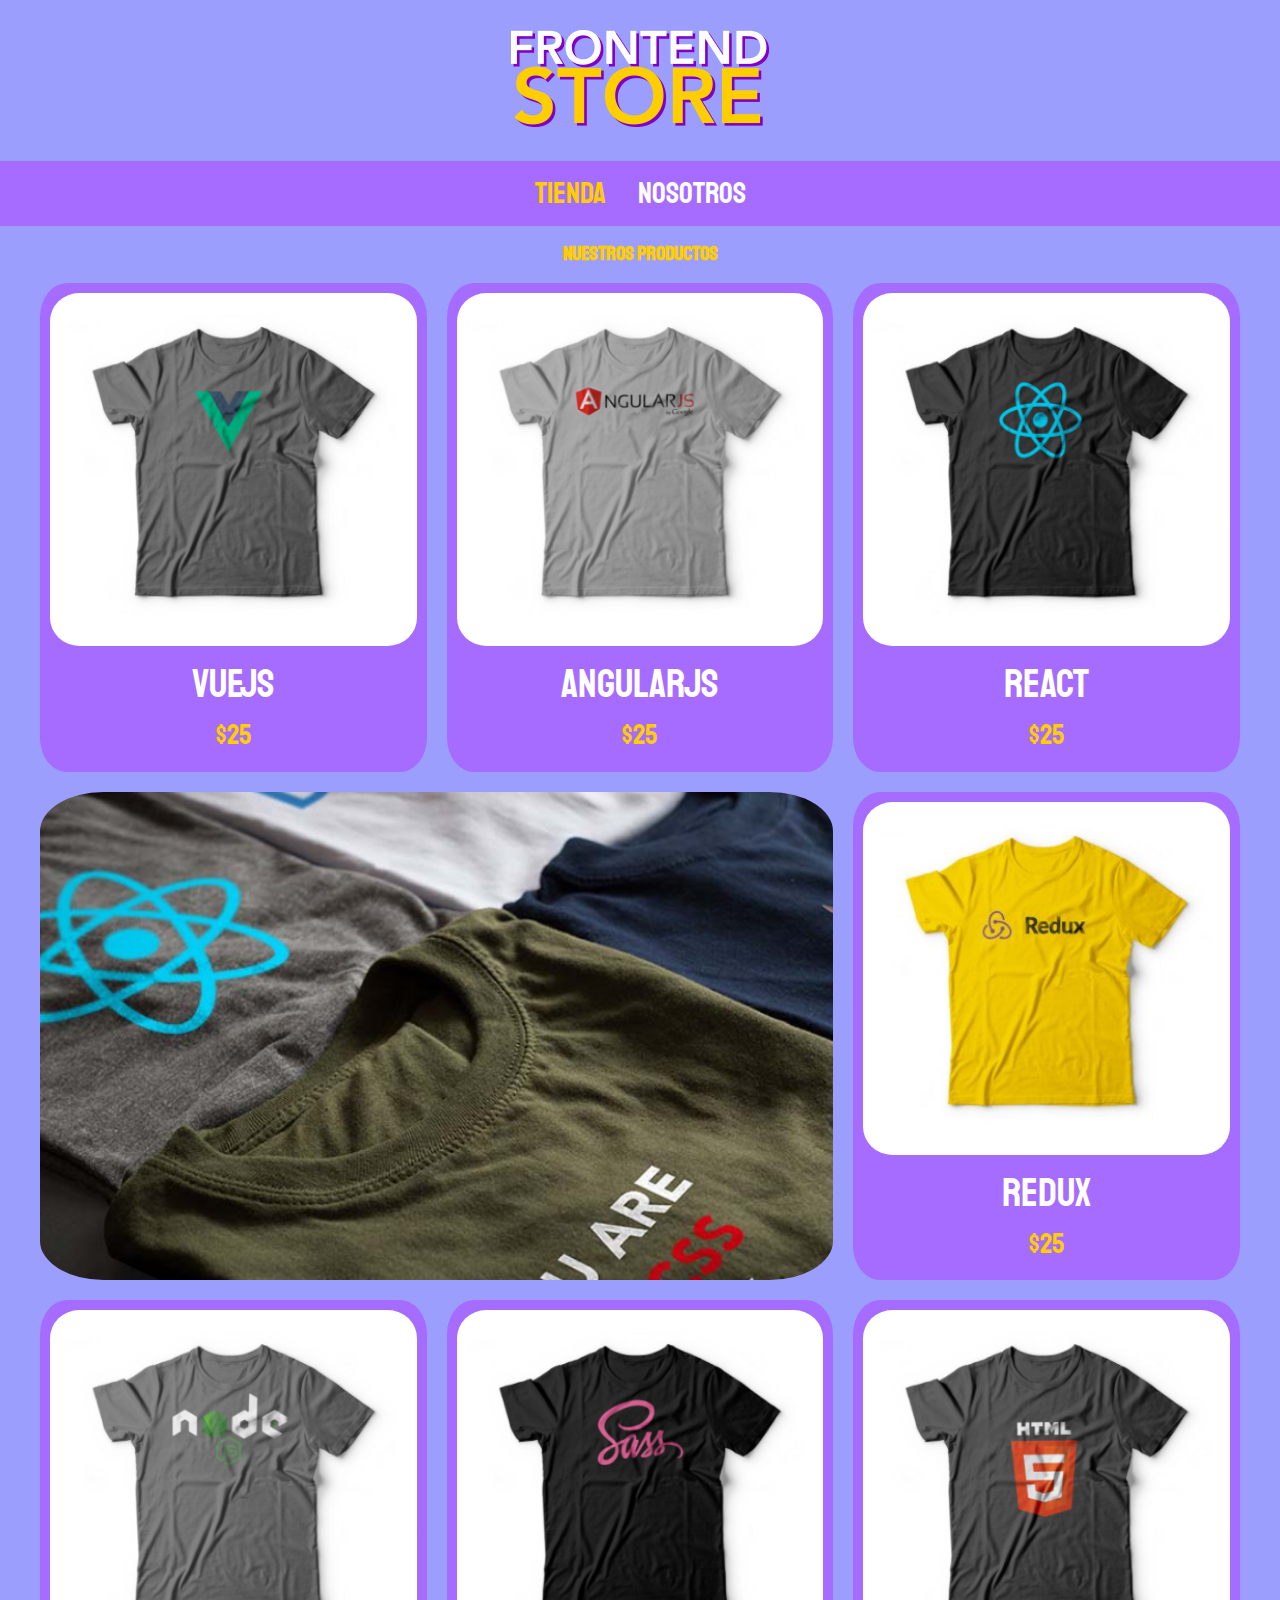
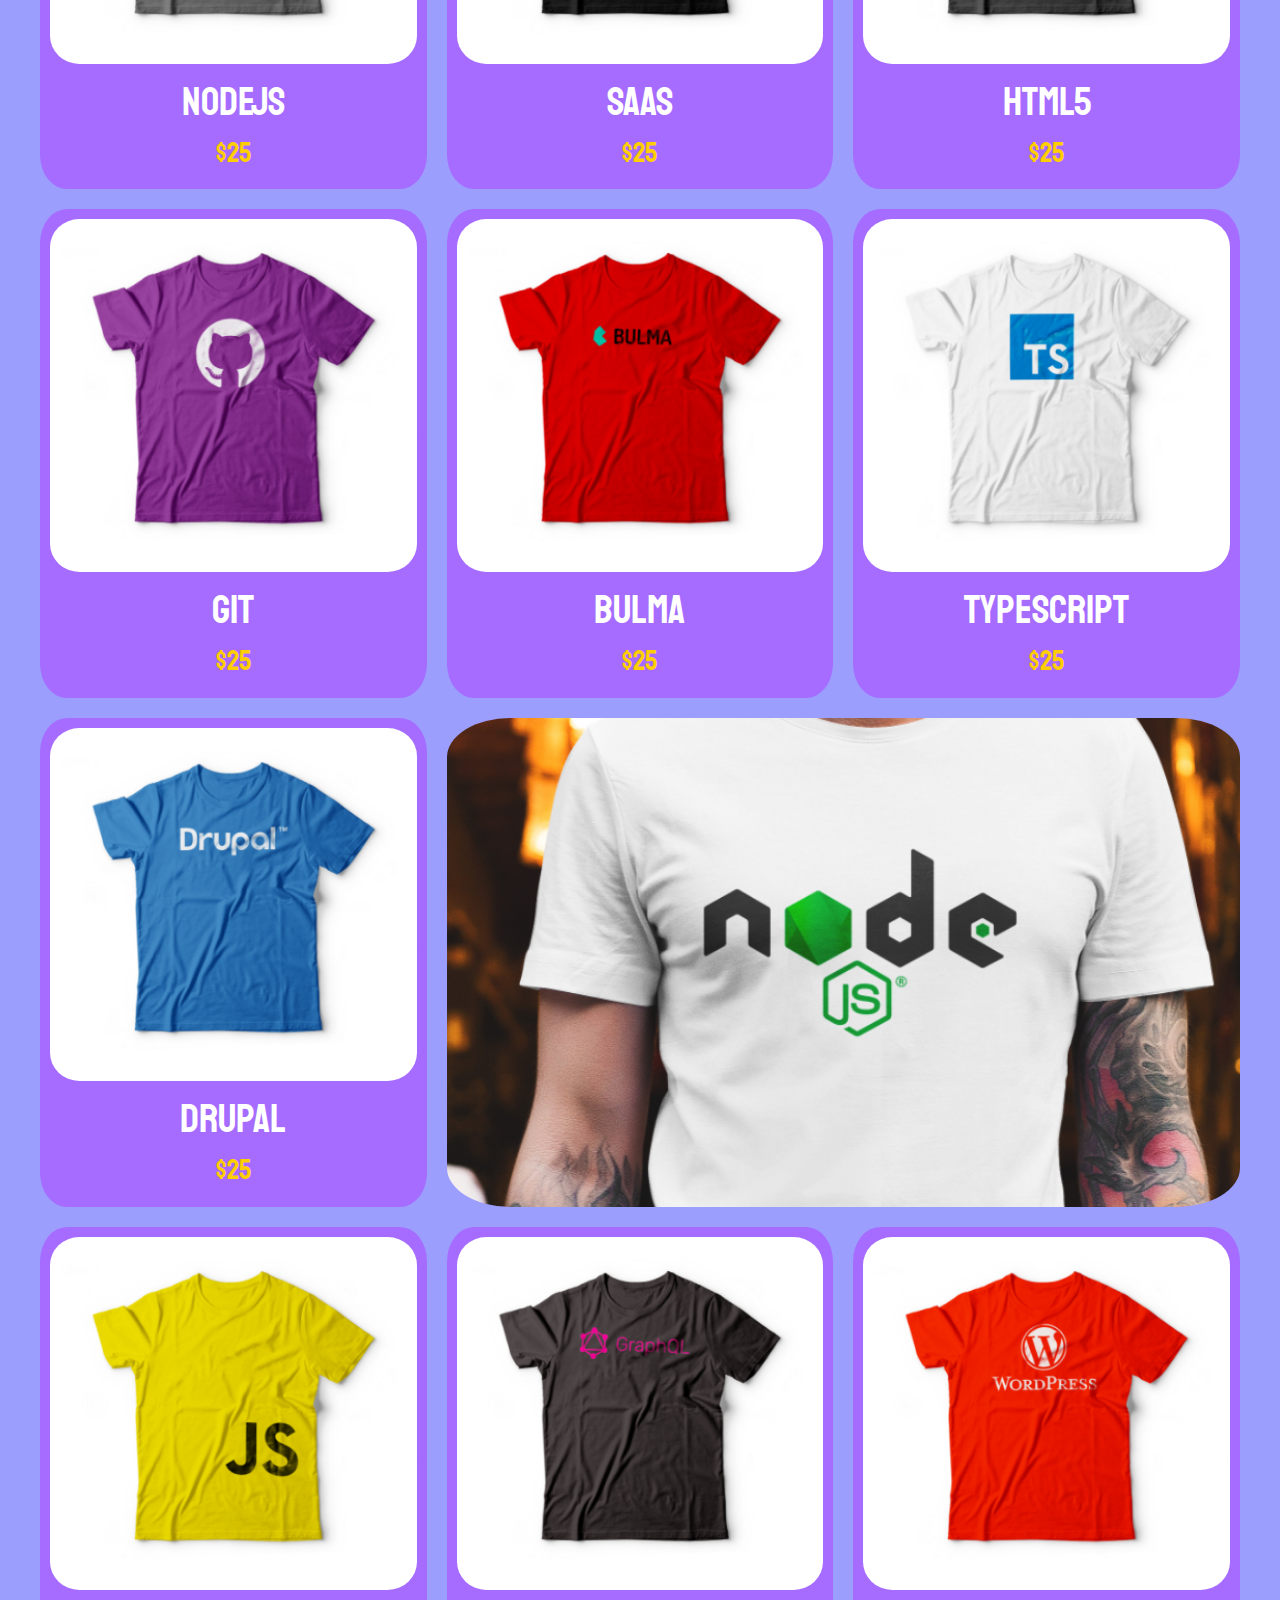
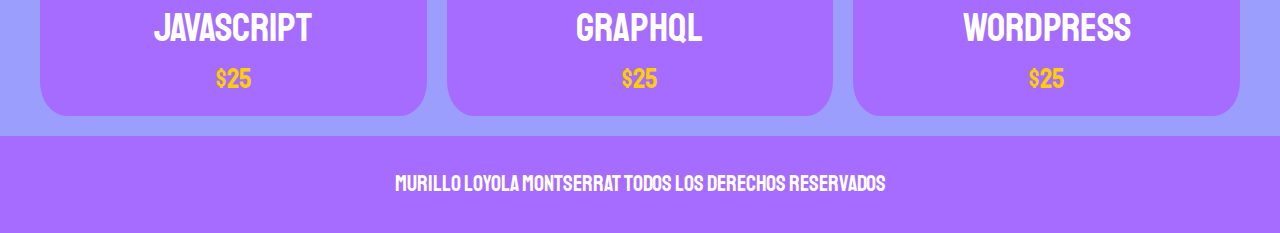
<file: index.html>
<!DOCTYPE html>
<html lang="en">
  <head>
    <meta charset="UTF-8" />
    <meta name="viewport" content="width=device-width, initial-scale=1.0" />
    <meta http-equiv="X-UA-Compatible" content="ie=edge" />
    <link rel="stylesheet" href="css/styles.css" />
    <link rel="stylesheet" href="css/normalize.css" />
    <link rel="preconnect" href="https://fonts.googleapis.com" />
    <link rel="preconnect" href="https://fonts.gstatic.com" crossorigin />
    <link
      href="https://fonts.googleapis.com/css2?family=Staatliches&display=swap"
      rel="stylesheet"
    />
    <title>Front End Store</title>
  </head>
  <body>
    <header class="header">
      <a href="index.html">
        <img class="header__logo" src="img/logo.png" alt="logo" />
      </a>
    </header>
    <!--navegacion-->
    <nav class="navegacion">
      <a class="navegacion__enlace navegacion__enlace--activo" href="index.html"
        >Tienda</a
      >
      <a class="navegacion__enlace" href="nosotros.html">Nosotros</a>
    </nav>
    <!--navegacion---->

    <!--Seccion principal-->
    <main class="contenedor">
      <h1>Nuestros productos</h1>
      <div class="grid">
        <div class="producto">
          <a href="producto.html">
            <img class="producto__imagen" src="img/1.jpg" alt="imagen camisa" />
            <div class="producto__informacion">
              <p class="producto__nombre">VueJS</p>
              <p class="producto__precio">$25</p>
            </div>
          </a>
        </div>
        <div class="producto">
          <a href="producto.html">
            <img class="producto__imagen" src="img/2.jpg" alt="imagen camisa" />
            <div class="producto__informacion">
              <p class="producto__nombre">AngularJS</p>
              <p class="producto__precio">$25</p>
            </div>
          </a>
        </div>
        <div class="producto">
          <a href="producto.html">
            <img class="producto__imagen" src="img/3.jpg" alt="imagen camisa" />
            <div class="producto__informacion">
              <p class="producto__nombre">React</p>
              <p class="producto__precio">$25</p>
            </div>
          </a>
        </div>
        <div class="producto">
          <a href="producto.html">
            <img class="producto__imagen" src="img/4.jpg" alt="imagen camisa" />
            <div class="producto__informacion">
              <p class="producto__nombre">Redux</p>
              <p class="producto__precio">$25</p>
            </div>
          </a>
        </div>
        <div class="producto">
          <a href="producto.html">
            <img class="producto__imagen" src="img/5.jpg" alt="imagen camisa" />
            <div class="producto__informacion">
              <p class="producto__nombre">NodeJS</p>
              <p class="producto__precio">$25</p>
            </div>
          </a>
        </div>
        <div class="producto">
          <a href="producto.html">
            <img class="producto__imagen" src="img/6.jpg" alt="imagen camisa" />
            <div class="producto__informacion">
              <p class="producto__nombre">Saas</p>
              <p class="producto__precio">$25</p>
            </div>
          </a>
        </div>
        <div class="producto">
          <a href="producto.html">
            <img class="producto__imagen" src="img/7.jpg" alt="imagen camisa" />
            <div class="producto__informacion">
              <p class="producto__nombre">HTML5</p>
              <p class="producto__precio">$25</p>
            </div>
          </a>
        </div>
        <div class="producto">
          <a href="producto.html">
            <img class="producto__imagen" src="img/8.jpg" alt="imagen camisa" />
            <div class="producto__informacion">
              <p class="producto__nombre">GIT</p>
              <p class="producto__precio">$25</p>
            </div>
          </a>
        </div>
        <div class="producto">
          <a href="producto.html">
            <img class="producto__imagen" src="img/9.jpg" alt="imagen camisa" />
            <div class="producto__informacion">
              <p class="producto__nombre">Bulma</p>
              <p class="producto__precio">$25</p>
            </div>
          </a>
        </div>
        <div class="producto">
          <a href="producto.html">
            <img
              class="producto__imagen"
              src="img/10.jpg"
              alt="imagen camisa"
            />
            <div class="producto__informacion">
              <p class="producto__nombre">TypeScript</p>
              <p class="producto__precio">$25</p>
            </div>
          </a>
        </div>
        <div class="producto">
          <a href="producto.html">
            <img
              class="producto__imagen"
              src="img/11.jpg"
              alt="imagen camisa"
            />
            <div class="producto__informacion">
              <p class="producto__nombre">Drupal</p>
              <p class="producto__precio">$25</p>
            </div>
          </a>
        </div>
        <div class="producto">
          <a href="producto.html">
            <img
              class="producto__imagen"
              src="img/12.jpg"
              alt="imagen camisa"
            />
            <div class="producto__informacion">
              <p class="producto__nombre">JavaScript</p>
              <p class="producto__precio">$25</p>
            </div>
          </a>
        </div>
        <div class="producto">
          <a href="producto.html">
            <img
              class="producto__imagen"
              src="img/13.jpg"
              alt="imagen camisa"
            />
            <div class="producto__informacion">
              <p class="producto__nombre">GraphQL</p>
              <p class="producto__precio">$25</p>
            </div>
          </a>
        </div>
        <div class="producto">
          <a href="producto.html">
            <img
              class="producto__imagen"
              src="img/14.jpg"
              alt="imagen camisa"
            />
            <div class="producto__informacion">
              <p class="producto__nombre">WordPress</p>
              <p class="producto__precio">$25</p>
            </div>
          </a>
        </div>
        <!--FIN clase Producto-->
        <!--imagenes de apoyo-->
        <div class="grafico grafico--camisas"> </div>
        <div class="grafico grafico--node"></div>
      
    </main>

    <footer class="footer">
      <p class="footer__texto">
        Murillo Loyola Montserrat Todos los derechos reservados
      </p>
    </footer>
  </body>
</html>
</file>
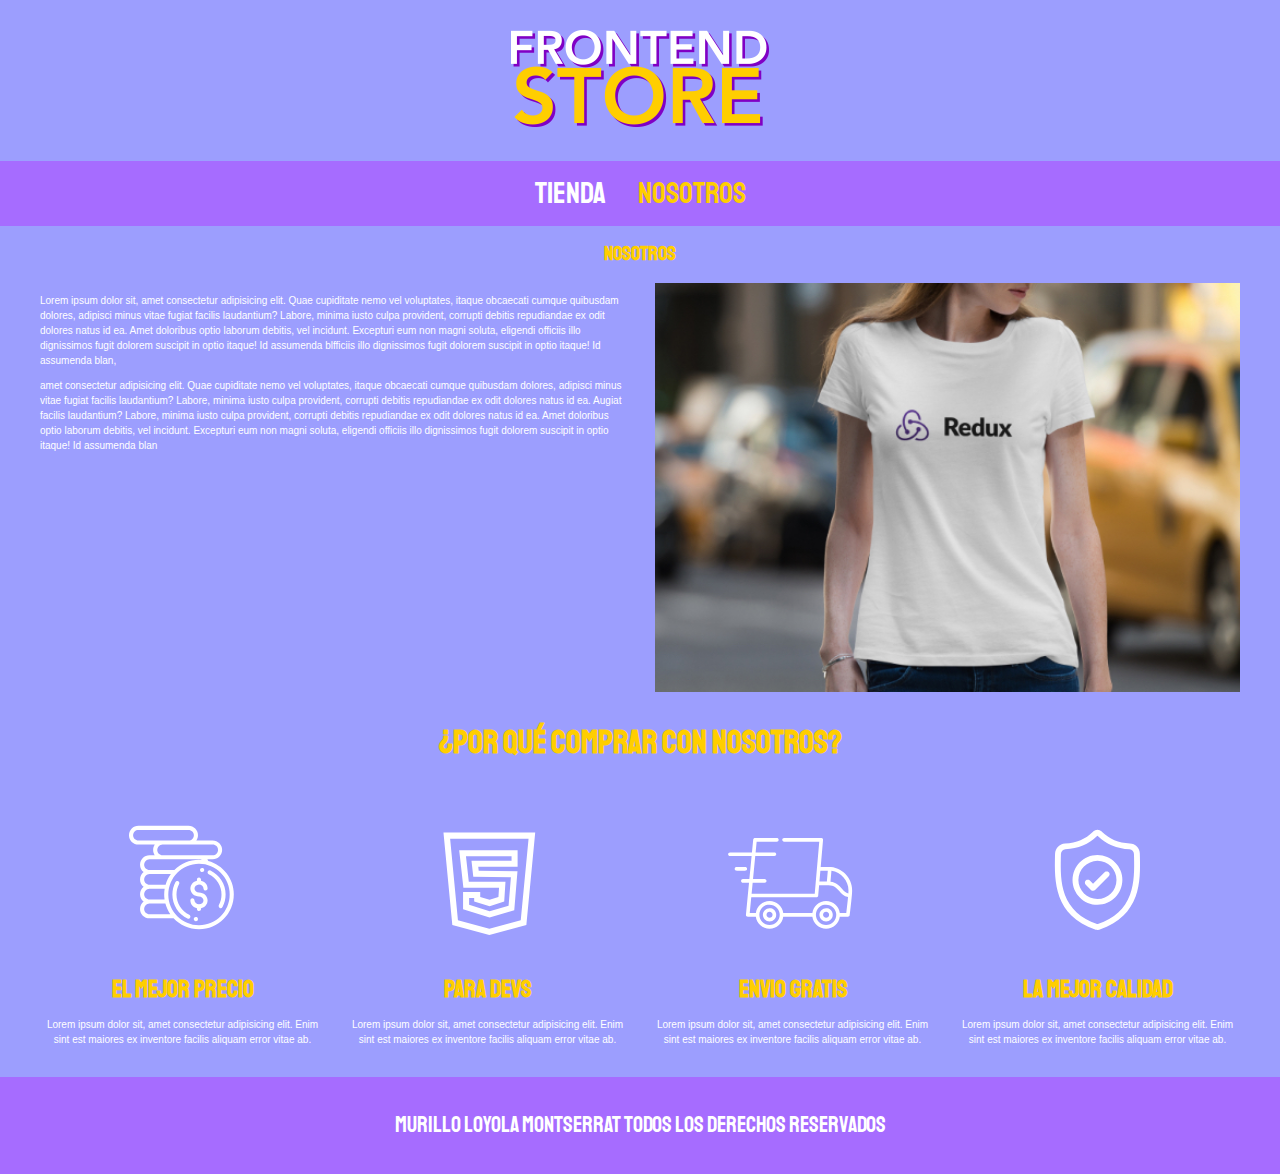
<file: nosotros.html>
<!DOCTYPE html>
<html lang="en">
  <head>
    <meta charset="UTF-8" />
    <meta name="viewport" content="width=device-width, initial-scale=1.0" />
    <meta http-equiv="X-UA-Compatible" content="ie=edge" />
    <link rel="stylesheet" href="css/styles.css" />
    <link rel="stylesheet" href="css/normalize.css" />
    <link rel="preconnect" href="https://fonts.googleapis.com" />
    <link rel="preconnect" href="https://fonts.gstatic.com" crossorigin />
    <link
      href="https://fonts.googleapis.com/css2?family=Staatliches&display=swap"
      rel="stylesheet"
    />
    <title>Front End Store</title>
  </head>
  <body>
    <header class="header">
      <a href="index.html">
        <img class="header__logo" src="img/logo.png" alt="logo" />
      </a>
    </header>
    <!--navegacion-->
    <nav class="navegacion">
      <a class="navegacion__enlace" href="index.html">Tienda</a>
      <a
        class="navegacion__enlace navegacion__enlace--activo"
        href="nosotros.html"
        >Nosotros</a
      >
    </nav>
    <!--navegacion---->

    <!--Seccion principal-->
    <main class="contenedor">
      <h1>Nosotros</h1>

      <div class="nosotros">
        <div class="nosotros__contenido">
          <p>
            Lorem ipsum dolor sit, amet consectetur adipisicing elit. Quae
            cupiditate nemo vel voluptates, itaque obcaecati cumque quibusdam
            dolores, adipisci minus vitae fugiat facilis laudantium? Labore,
            minima iusto culpa provident, corrupti debitis repudiandae ex odit
            dolores natus id ea. Amet doloribus optio laborum debitis, vel
            incidunt. Excepturi eum non magni soluta, eligendi officiis illo
            dignissimos fugit dolorem suscipit in optio itaque! Id assumenda
            blfficiis illo dignissimos fugit dolorem suscipit in optio itaque!
            Id assumenda blan,
          </p>
          <p>
            amet consectetur adipisicing elit. Quae cupiditate nemo vel
            voluptates, itaque obcaecati cumque quibusdam dolores, adipisci
            minus vitae fugiat facilis laudantium? Labore, minima iusto culpa
            provident, corrupti debitis repudiandae ex odit dolores natus id ea.
            Augiat facilis laudantium? Labore, minima iusto culpa provident,
            corrupti debitis repudiandae ex odit dolores natus id ea. Amet
            doloribus optio laborum debitis, vel incidunt. Excepturi eum non
            magni soluta, eligendi officiis illo dignissimos fugit dolorem
            suscipit in optio itaque! Id assumenda blan
          </p>
        </div>
        <img
          src="img/nosotros.jpg"
          alt="imagen nosotros"
          class="nosotros__imagen"
        />
      </div>
    </main>

    <!--Seccion Iconos-->
    <section class="contenedor comprar">
      <h2 class="comprar__titulo">¿Por qué comprar con nosotros?</h2>

      <div class="bloques">
        <div class="bloque">
          <img
            class="bloque__imagen"
            src="img/icono_1.png"
            alt="icono comprar"
          />
          <h3 class="bloque__titulo">El mejor precio</h3>
          <p>
            Lorem ipsum dolor sit, amet consectetur adipisicing elit. Enim sint
            est maiores ex inventore facilis aliquam error vitae ab.
          </p>
        </div>
        <!--cierre del bloque-->
        <div class="bloque">
          <img
            class="bloque__imagen"
            src="img/icono_2.png"
            alt="icono comprar"
          />
          <h3 class="bloque__titulo">Para Devs</h3>
          <p>
            Lorem ipsum dolor sit, amet consectetur adipisicing elit. Enim sint
            est maiores ex inventore facilis aliquam error vitae ab.
          </p>
        </div>
        <!--cierre del bloque-->
        <div class="bloque">
          <img
            class="bloque__imagen"
            src="img/icono_3.png"
            alt="icono comprar"
          />
          <h3 class="bloque__titulo">Envio gratis</h3>
          <p>
            Lorem ipsum dolor sit, amet consectetur adipisicing elit. Enim sint
            est maiores ex inventore facilis aliquam error vitae ab.
          </p>
        </div>
        <!--cierre del bloque-->
        <div class="bloque">
          <img
            class="bloque__imagen"
            src="img/icono_4.png"
            alt="icono comprar"
          />
          <h3 class="bloque__titulo">La mejor calidad</h3>
          <p>
            Lorem ipsum dolor sit, amet consectetur adipisicing elit. Enim sint
            est maiores ex inventore facilis aliquam error vitae ab.
          </p>
        </div>
        <!--cierre del bloque-->
      </div>
      <!--cierre de los bloques-->
    </section>

    <footer class="footer">
      <p class="footer__texto">
        Murillo Loyola Montserrat Todos los derechos reservados
      </p>
    </footer>
  </body>
</html>
</file>
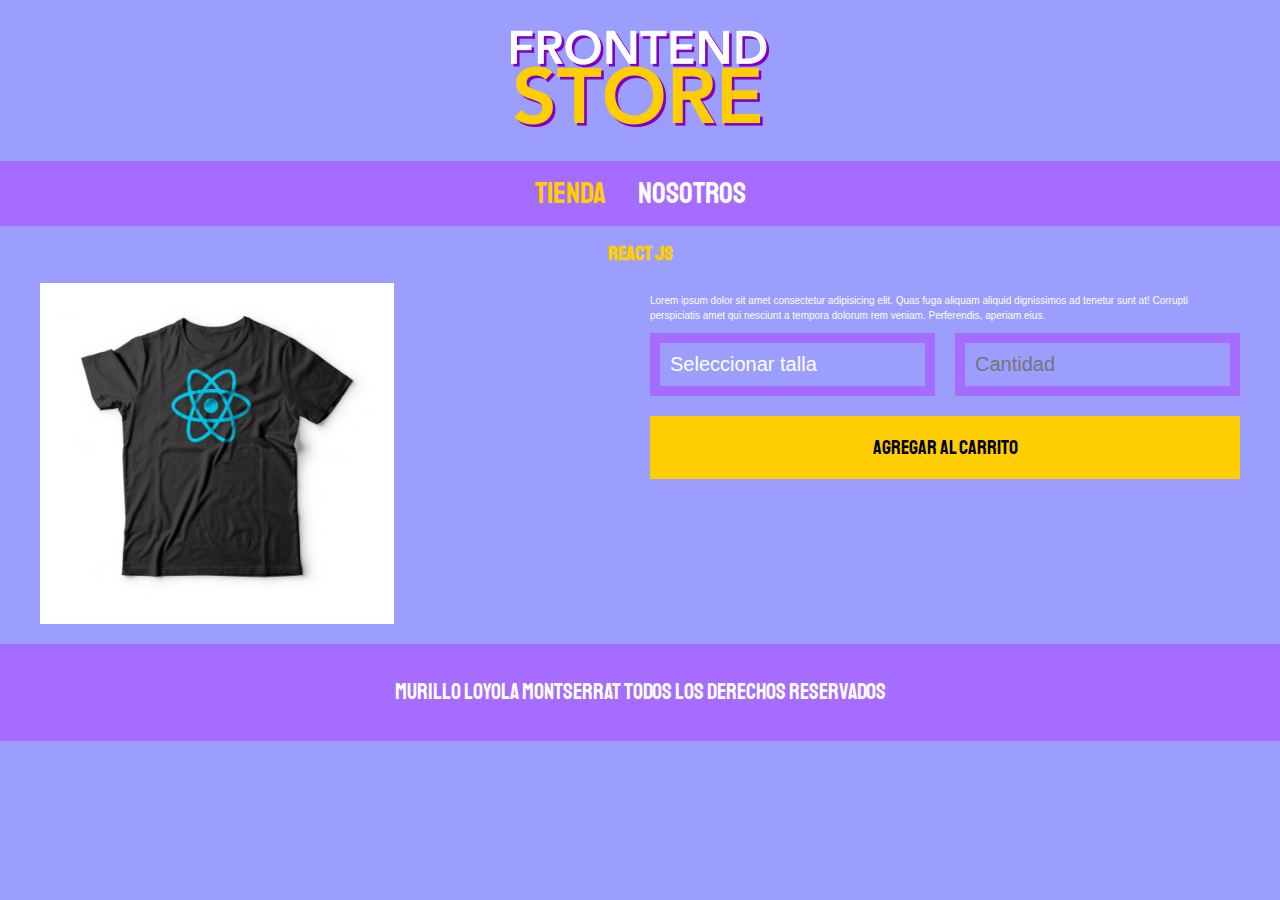
<file: producto.html>
<!DOCTYPE html>
<html lang="en">
  <head>
    <meta charset="UTF-8" />
    <meta name="viewport" content="width=device-width, initial-scale=1.0" />
    <meta http-equiv="X-UA-Compatible" content="ie=edge" />
    <link rel="stylesheet" href="css/styles.css" />
    <link rel="stylesheet" href="css/normalize.css" />
    <link rel="preconnect" href="https://fonts.googleapis.com" />
    <link rel="preconnect" href="https://fonts.gstatic.com" crossorigin />
    <link
      href="https://fonts.googleapis.com/css2?family=Staatliches&display=swap"
      rel="stylesheet"
    />
    <title>Front End Store</title>
  </head>
  <body>
    <header class="header">
      <a href="index.html">
        <img class="header__logo" src="img/logo.png" alt="logo" />
      </a>
    </header>
    <!--navegacion-->
    <nav class="navegacion">
      <a class="navegacion__enlace navegacion__enlace--activo" href="index.html"
        >Tienda</a
      >
      <a class="navegacion__enlace" href="nosotros.html">Nosotros</a>
    </nav>
    <!--navegacion---->

    <!--Seccion principal-->
    <main class="contenedor">
      <h1>React JS</h1>
      <div class="camisa">
        <img class="camisa__imagen" src="img/3.jpg" alt="imagen del producto" />

        <div class="camisa__contenido">
          <p>
            Lorem ipsum dolor sit amet consectetur adipisicing elit. Quas fuga
            aliquam aliquid dignissimos ad tenetur sunt at! Corrupti
            perspiciatis amet qui nesciunt a tempora dolorum rem veniam.
            Perferendis, aperiam eius.
          </p>
          <form class="formulario">
            <select class="formulario__campo">
              <option disabled selected>Seleccionar talla</option>
              <option value="">Chica</option>
              <option value="">Mediana</option>
              <option value="">Grande</option>
            </select>
            <input
              class="formulario__campo"
              type="number"
              placeholder="Cantidad"
              min="1"
              max="50"
            />
            <input
              class="formulario__submit"
              type="submit"
              value="Agregar al carrito"
            />
          </form>
        </div>
      </div>
    </main>
    <footer class="footer">
      <p class="footer__texto">
        Murillo Loyola Montserrat Todos los derechos reservados
      </p>
    </footer>
  </body>
</html>
</file>
<file: css/styles.css>
/**custom properties **/
:root {
  --primarioOscuro: #a66cff;
  --primario: #9c9efe;
  --secundario: #ffce00;
  --secundarioOscuro: #eae24b;
  --claro: #b1e1ff;
  --blanco: #ffff;
  --negro: #0000;

  font-family: "Staatliches", cursive;
}

/* apply a natural box layout model to all elements, but allowing components to change */
html {
  box-sizing: border-box;
  font-size: 62.5%;
}
*,
*:before,
*:after {
  box-sizing: inherit;
}
/*GLOBALES*/
body {
  background-color: var(--primario);
  font: size 1.6rem;
  line-height: 1.5;
}

p {
  font: size 1.8rem;
  font-family: Arial, Helvetica, sans-serif;
  color: var(--blanco);
}

a {
  text-decoration: none;
}

img {
  max-width: 100%;
}

.contenedor {
  max-width: 120rem;
  margin: 0 auto;
}

h1,
h2,
h3 {
  text-align: center;
  color: var(--secundario);
  font-family: "Staatliches", cursive;
}

h1 {
  font-size: 4rem;
}

h2 {
  font-size: 3.2rem;
}

h3 {
  font-size: 2.4rem;
}

/*header*/
.header {
  display: flex;
  justify-content: center;
}

.header__logo {
  margin: 3rem 0;
}

/*footer*/
.footer {
  background-color: var(--primarioOscuro);
  padding: 1rem 0;
  margin-top: 2rem;
}

.footer__texto {
  text-align: center;
  font-family: "Staatliches", cursive;
  font-size: 2.2rem;
}
/*navegacion*/
.navegacion {
  background-color: var(--primarioOscuro);
  padding: 1rem 0;
  display: flex;
  justify-content: center;
  gap: 3.2rem;
}

.navegacion__enlace {
  font-family: "Staatliches", cursive;
  color: var(--blanco);
  font-size: 3rem;
}

.navegacion__enlace--activo,
.navegacion__enlace:hover {
  color: var(--secundario);
}
/*GRID*/
.grid {
  display: grid;
  grid-template-columns: repeat(2, 1fr);
  gap: 2rem;
}

@media (min-width: 768px) {
  .grid {
    grid-template-columns: repeat(3, 1fr);
  }
}

/**PRODUCTOS*/
.producto {
  background-color: var(--primarioOscuro);
  padding: 1rem;
  border-radius: 7%;
}

.producto__imagen {
  border-radius: 8%;
  width: 100%;
}

.producto__nombre {
  font-size: 4rem;
  font-family: "Staatliches", cursive;
  margin: 1rem 0;
  text-align: center;
  line-height: 1.2;
}

.producto__precio {
  font-size: 2.8rem;
  font-family: "Staatliches", cursive;
  margin: 1rem 0;
  text-align: center;
  color: var(--secundario);
  line-height: 1.2;
}

/*GRAFICOS*/
.grafico {
  min-height: 30rem;
  background-repeat: no-repeat;
  background-size: cover;
  border-radius: 8%;
  grid-column: 1 / 3;
}

.grafico--camisas {
  grid-row: 2 / 3;
  background-image: url(../img/grafico1.jpg);
}

.grafico--node {
  background-image: url(../img/grafico2.jpg);
  grid-row: 8 / 9;
}

@media (min-width: 768px) {
  .grafico--node {
    grid-row: 5 / 6;
    grid-column: 2 / 4;
  }
}

/*nosotros*/
.nosotros {
  display: grid;
  grid-template-rows: repeat(2, auto);
}
@media (min-width: 768px) {
  .nosotros {
    grid-template-columns: repeat(2, 1fr);
    column-gap: 3rem;
  }
}
.nosotros__imagen {
  grid-row: 1/2;
  width: 100%;
}
@media (min-width: 768px) {
  .nosotros__imagen {
    grid-column: 2/3;
  }
}
/*BLOQUES*/
.bloques {
  display: grid;
  grid-template-columns: repeat(2, 1fr);
  gap: 2rem;
}
@media (min-width: 768px) {
  .bloques {
    grid-template-columns: repeat(4, 1fr);
  }
}

.bloque {
  text-align: center;
}
.bloque__titulo {
  margin: 0;
}

/*Pagina del producto*/
@media (min-width: 768px) {
  .camisa {
    display: grid;
    grid-template-columns: repeat(2, 1fr);
    column-gap: 2rem;
  }
}

.formulario {
  display: grid;
  grid-template-columns: repeat(2, 1fr);
  gap: 2rem;
}

.formulario__campo {
  border-color: var(--primarioOscuro);
  border-width: 1rem;
  border-style: solid;
  background-color: var(--primario);
  color: var(--blanco);
  font-size: 2rem;
  font-family: Arial, Helvetica, sans-serif;
  padding: 1rem;
  appearance: none;
}

.formulario__submit {
  background-color: var(--secundario);
  border: none;
  font-size: 2rem;
  font-family: "Staatliches", cursive;
  padding: 2rem;
  transition: background-color 0.3s ease;
  grid-column: 1/3;
}

.formulario__submit:hover {
  cursor: pointer;
  background-color: var(--secundarioOscuro);
}
</file>
